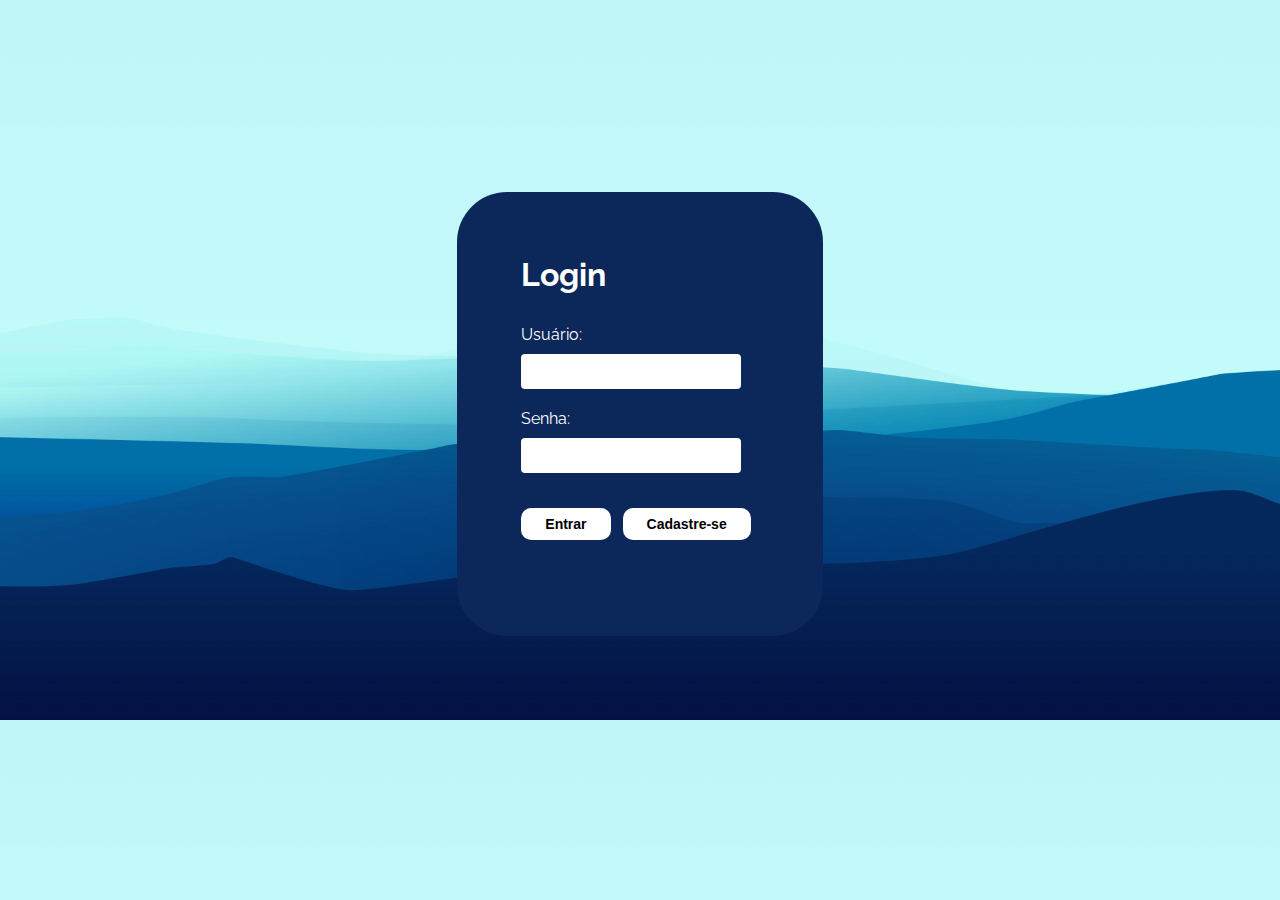
<file: index.html>
<!DOCTYPE html>
<html lang="pt-br">
<head>
    <meta charset="UTF-8">
    <meta http-equiv="X-UA-Compatible" content="IE=edge">
    <meta name="viewport" content="width=device-width, initial-scale=1.0">
    <link rel="preconnect" href="https://fonts.gstatic.com">
    <link href="https://fonts.googleapis.com/css2?family=Raleway:wght@300;400;500;600&display=swap" rel="stylesheet">
    <link rel="stylesheet" href="css/style.css">
    <link rel="icon" type="image/svg" sizes="32x32" href="./img/icon.svg">
    <title>Tela de Login</title>
</head>
<body>
    <div class="main">
        <div class="title">
            <h1>Login</h1>
        </div>

        <div class="fields">
            <form method="post">
                <label for="">Usuário: </label></br><input type="text" name="user" id=""></br>
                <label for="">Senha:</label></br><input type="password" name="url" id=""></br>
                <div class="button">
                    <div>
                        <button type="submit"><a href="#">Entrar</a></button>
                        <button><a href="#">Cadastre-se</a></button>
                    </div>
                </div>
            </form>
        </div>
    </div>
    
</body>
</html>
</file>
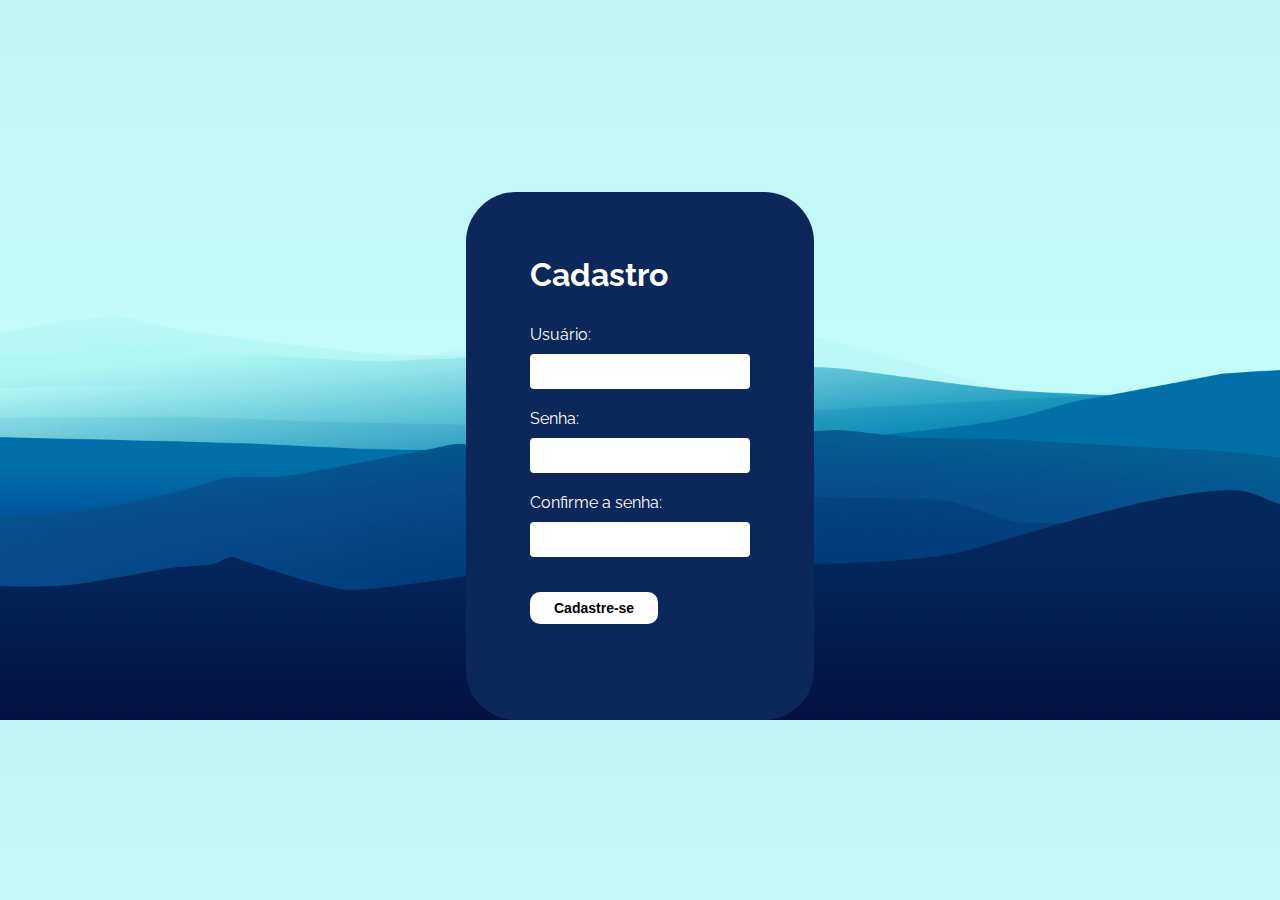
<file: cadastro.html>
<!DOCTYPE html>
<html lang="pt-br">
<head>
    <meta charset="UTF-8">
    <meta http-equiv="X-UA-Compatible" content="IE=edge">
    <meta name="viewport" content="width=device-width, initial-scale=1.0">
    <link rel="preconnect" href="https://fonts.gstatic.com">
    <link href="https://fonts.googleapis.com/css2?family=Raleway:wght@300;400;500;600&display=swap" rel="stylesheet">
    <link rel="stylesheet" href="css/style.css">
    <link rel="icon" type="image/svg" sizes="32x32" href="./img/icon.svg">
    <title>Cadastro</title>
</head>
<body>
    <div class="main">
        <div class="title">
            <h1>Cadastro</h1>
        </div>

        <div class="fields">
            <form method="post">
                <label for="">Usuário:</label></br><input type="text" name="user" id=""></br>
                <label for="">Senha:</label></br><input type="password" name="url" id=""></br>
                <label for="">Confirme a senha:</label></br><input type="password" name="url" id=""></br>
                <div class="button">
                    <div>
                        <button type="submit"><a href="#">Cadastre-se</a></button>
                    </div>
                </div>
            </form>
        </div>
    </div>
    
</body>
</html>
</file>
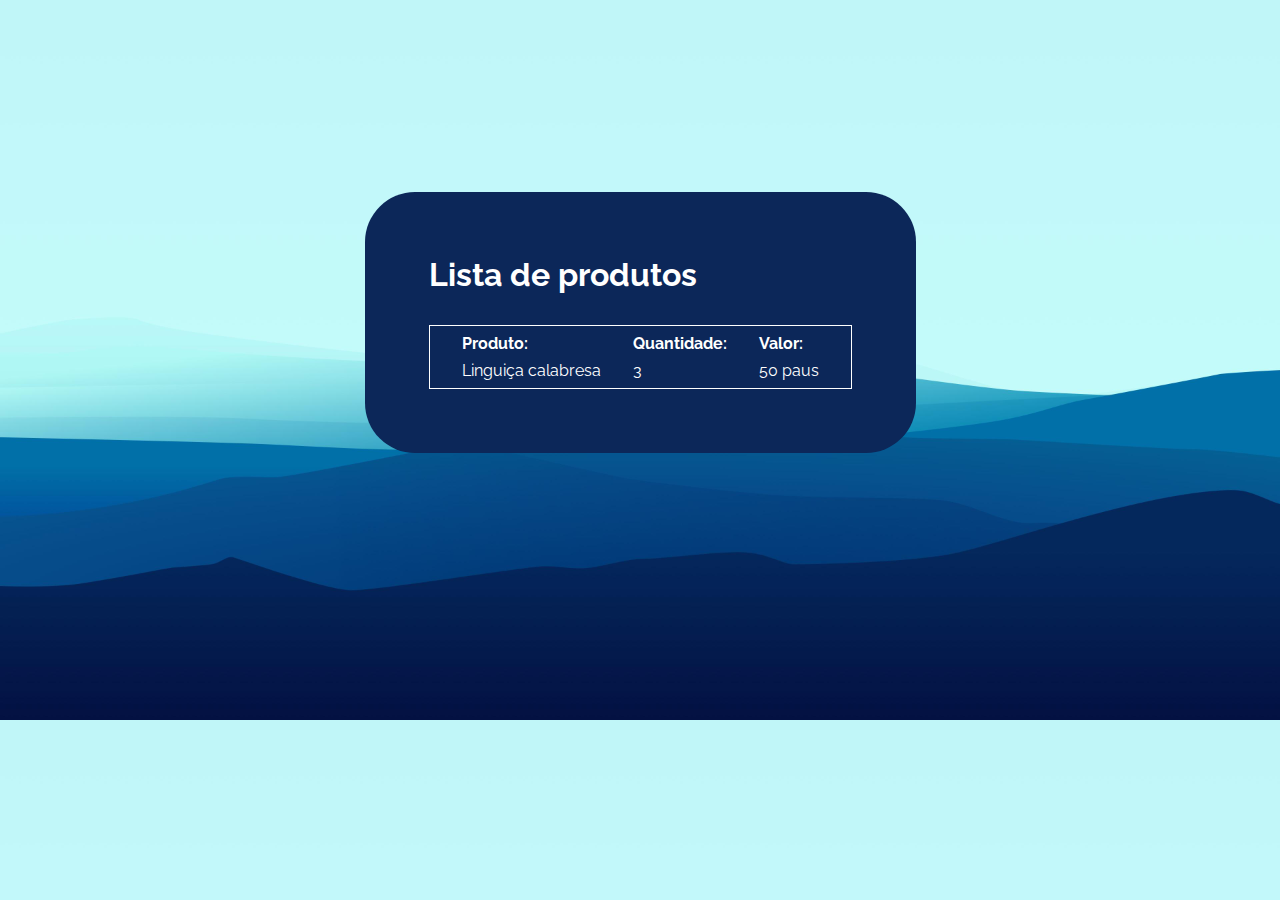
<file: listarProdutos.html>
<!DOCTYPE html>
<html lang="pt-br">
<head>
    <meta charset="UTF-8">
    <meta http-equiv="X-UA-Compatible" content="IE=edge">
    <meta name="viewport" content="width=device-width, initial-scale=1.0">
    <link rel="preconnect" href="https://fonts.gstatic.com">
    <link href="https://fonts.googleapis.com/css2?family=Raleway:wght@300;400;500;600&display=swap" rel="stylesheet">
    <link rel="stylesheet" href="css/style.css">
    <link rel="icon" type="image/svg" sizes="32x32" href="./img/icon.svg">
    <title>Produtos</title>
</head>
<body>
    <div class="main">
        <div class="title">
            <h1>Lista de produtos</h1>
        </div>

        <div class="fields">
            <table>
                <thead>
                    <tr>
                        <th>Produto:</th>
                        <th>Quantidade:</th>
                        <th>Valor:</th>
                    </tr>
                </thead>
                <tbody>
                    <tr>
                        <td>Linguiça calabresa</td>
                        <td>3</td>
                        <td>50 paus</td>
                    </tr>
                </tbody>
            </table>
        </div>
    </div>
    
</body>
</html>
</file>
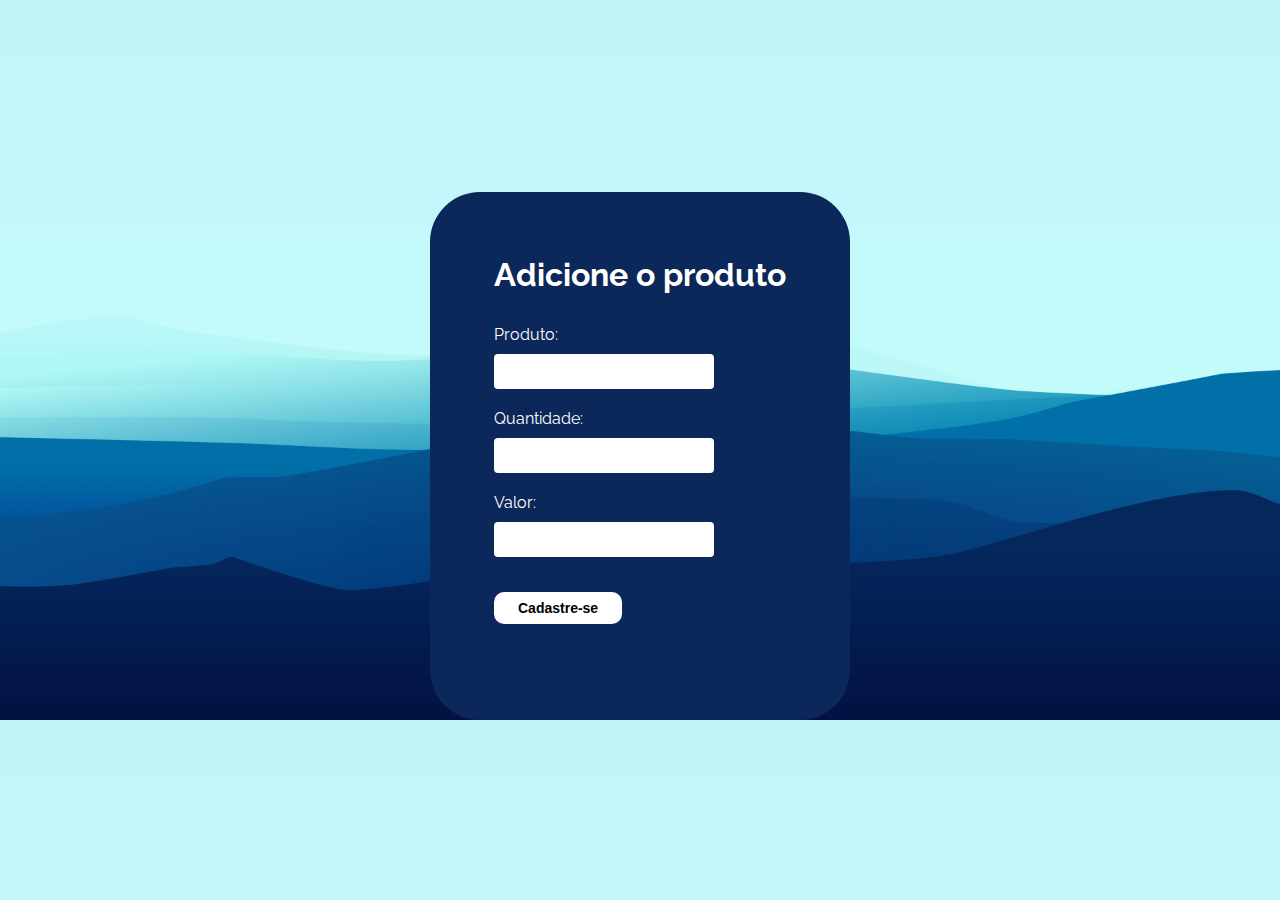
<file: produtos.html>
<!DOCTYPE html>
<html lang="pt-br">
<head>
    <meta charset="UTF-8">
    <meta http-equiv="X-UA-Compatible" content="IE=edge">
    <meta name="viewport" content="width=device-width, initial-scale=1.0">
    <link rel="preconnect" href="https://fonts.gstatic.com">
    <link href="https://fonts.googleapis.com/css2?family=Raleway:wght@300;400;500;600&display=swap" rel="stylesheet">
    <link rel="stylesheet" href="css/style.css">
    <link rel="icon" type="image/svg" sizes="32x32" href="./img/icon.svg">
    <title>Produtos</title>
</head>
<body>
    <div class="main">
        <div class="title">
            <h1>Adicione o produto</h1>
        </div>

        <div class="fields">
            <form method="post">
                <label for="">Produto:</label></br><input type="text" name="user" id=""></br>
                <label for="">Quantidade:</label></br><input type="password" name="url" id=""></br>
                <label for="">Valor:</label></br><input type="password" name="url" id=""></br>
                <div class="button">
                    <div>
                        <button type="submit"><a href="#">Cadastre-se</a></button>
                    </div>
                </div>
            </form>
        </div>
    </div>
    
</body>
</html>
</file>
<file: css/style.css>
*, *::after, *::before {
  padding: 0;
  margin: 0;
  -webkit-box-sizing: border-box;
          box-sizing: border-box;
}

body {
  display: -webkit-box;
  display: -ms-flexbox;
  display: flex;
  -webkit-box-pack: center;
      -ms-flex-pack: center;
          justify-content: center;
  -webkit-box-align: center;
      -ms-flex-align: center;
          align-items: center;
  margin-top: 15%;
  background: url("../img/fundo.jpg");
  background-size: cover;
  font-family: 'Raleway', sans-serif;
}

.main {
  padding: 64px;
  background-color: #0C2759;
  border-radius: 50px;
  color: #fff;
}

.main h1 {
  margin-bottom: 32px;
}

.main form {
  margin-bottom: 32px;
}

form input {
  width: 220px;
  padding: 10px;
  margin-top: 10px;
  margin-bottom: 20px;
  border-radius: 4px;
  border: none;
}

form button {
  margin-top: 15px;
  margin-right: 8px;
  padding: 8px 24px;
  border-radius: 10px;
  border: none;
  background-color: #ffff;
}

form button a {
  font-size: 14px;
  font-weight: bold;
  text-decoration: none;
  color: #000;
}

form button:hover {
  -webkit-transition: 3s ease;
  transition: 3s ease;
  background: -webkit-gradient(linear, right top, left top, from(#538BF0), to(#2DC7ED));
  background: linear-gradient(270deg, #538BF0 0%, #2DC7ED 100%);
  cursor: pointer;
}

table {
  border: 1px solid #fff;
  text-align: left;
  border-collapse: separate;
  border-spacing: 32px 8px;
}
/*# sourceMappingURL=style.css.map */
</file>
